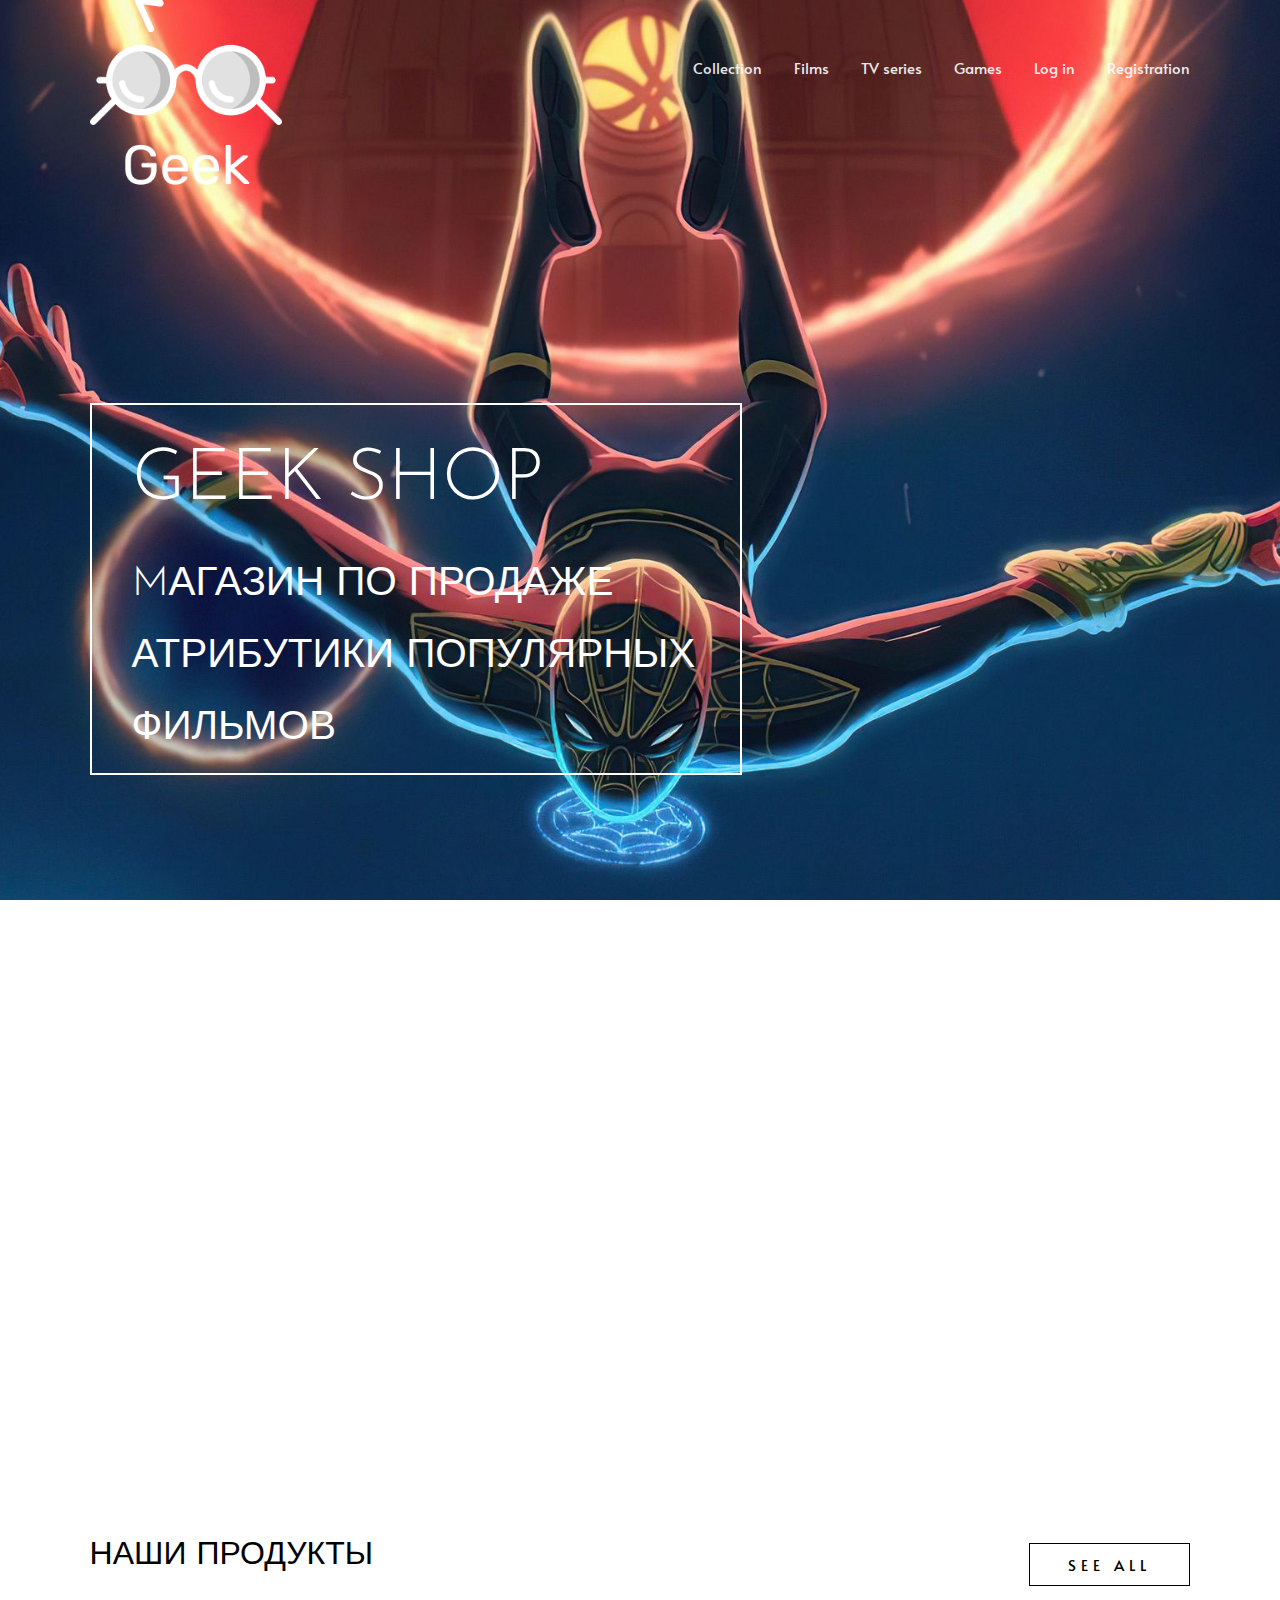
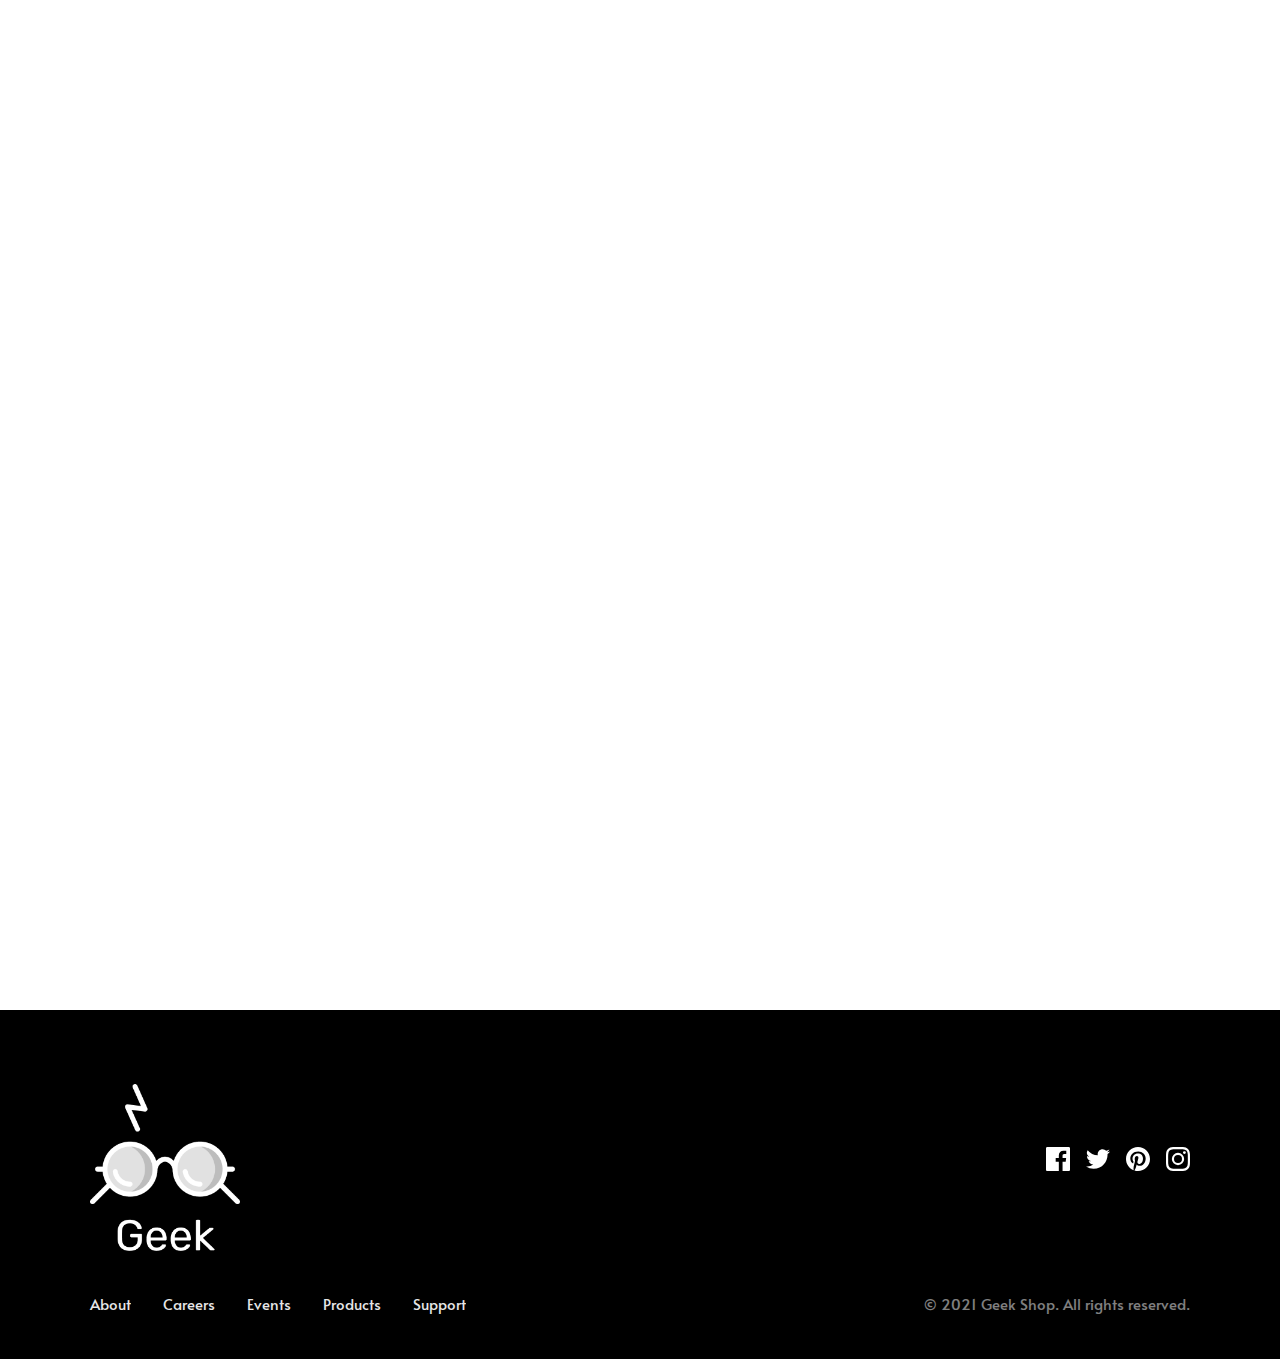
<file: Web Final/main/index.html>
<!DOCTYPE html>
<html lang="en">
<head>
  <meta charset="UTF-8">
  <meta name="viewport" content="width=device-width, initial-scale=1.0"> 

  <link rel="icon" type="image/png" sizes="32x32" href="./images/logo.png">

  <link rel="stylesheet" href="css/style.css">

  <title>Geek shop / main</title>

</head>
<body>

  <header>
    <div id="navbar" class="navbar">
      <div class="navbar__wrapper">
        <img class="logo navbar__logo" src="images/logo.png" width="10%"  alt="logo">
    
        <img id="menu-btn" class="navbar__menu-icon" src="images/icon-hamburger.svg" alt="Menu icon">
  
        <nav>
          <ul class="header-menu">
            <li class="header-menu__item"><a class="header-menu__link" href="#" title="About">Collection</a></li>
            <li class="header-menu__item"><a class="header-menu__link" href="#" title="Careers">Films</a></li>
            <li class="header-menu__item"><a class="header-menu__link" href="#" title="Events">TV series</a></li>
            <li class="header-menu__item"><a class="header-menu__link" href="#" title="Products">Games</a></li>
            <li class="header-menu__item"><a class="header-menu__link" href="../signup/signin.html" title="Support">Log in</a></li>
            <li class="header-menu__item"><a class="header-menu__link" href="../signup/signup.html" title="Support">Registration</a></li>
          </ul>
        </nav>
      </div>
    </div><br/>
  
    <div class="title-wrapper"><h1 class="title">Geek Shop 
<sub> <sub> Mагазин по продаже атрибутики популярных фильмов</sub></sub></h1></div>
  </header>

  <section class="interactive" title="Interactive section">
    <img class="interactive__img move-up-2" src="images/desktop/geekfree.jpg" alt="interactive game">
  
    <div class="interactive__content move-left">
      <h2 class="interactive__content-subtitle">Geek Shop</h2>
    
      <p class="interactive__content-paragraph">
        Geek Shop создан, чтобы дать возможность тысячам фанатам кинофильмов, 
        сериалов и игр по всему Казахстану быть ближе к тому, что им нравиться и 
        самовыражаться через нашу продукцию. 
      </p>
    </div>
  </section>

  <section class="creations" title="Creations section">
    <div class="creations__wrapper">
      <h2 class="subtitle creations__subtitle">Наши продукты</h2>
  
      <button class="button creations__button" title="See all">See all</button>
    
      <div class="creations__gallery">
        <a class="mix" href="../figure_page/index.html"><div class="creations__gallery-item move-up-1"><span class="creations__gallery-title">Фигурки</span></div></a>
        <div class="creations__gallery-item move-up-1"><span class="creations__gallery-title">Ночные светильники</span></div>
        <div class="creations__gallery-item move-up-1"><span class="creations__gallery-title">Футболки</span></div>
        <div class="creations__gallery-item move-up-1"><span class="creations__gallery-title">Значки</span></div>
        <div class="creations__gallery-item move-up-1"><span class="creations__gallery-title">Кружки</span></div>
        <div class="creations__gallery-item move-up-1"><span class="creations__gallery-title">Костюмы</span></div>
        <div class="creations__gallery-item move-up-1"><span class="creations__gallery-title">Настольные игры</span></div>
        <div class="creations__gallery-item move-up-1"><span class="creations__gallery-title">Geek boxes</span></div>
      </div>
    </div>
  </section>

  <footer>
    <div class="footer-wrapper">
      <img class="logo footer-logo" src="images/logo.png" alt="logo">
  
      <nav>
        <ul class="footer-menu">
          <li class="footer-menu__item"><a class="footer-menu__link" href="#" title="About">About</a></li>
          <li class="footer-menu__item"><a class="footer-menu__link" href="#" title="Careers">Careers</a></li>
          <li class="footer-menu__item"><a class="footer-menu__link" href="#" title="Events">Events</a></li>
          <li class="footer-menu__item"><a class="footer-menu__link" href="#" title="Products">Products</a></li>
          <li class="footer-menu__item"><a class="footer-menu__link" href="#" title="Support">Support</a></li>
        </ul>
      </nav>
  
      <div class="footer-social">
        <a class="footer-social__link" href="#" title="Facebook page"><img class="footer-social__img" src="images/icon-facebook.svg" alt="Icon facebook"></a>
        <a class="footer-social__link" href="#" title="Twitter page"><img class="footer-social__img" src="images/icon-twitter.svg" alt="Icon twitter"></a>
        <a class="footer-social__link" href="#" title="Pinterest page"><img class="footer-social__img" src="images/icon-pinterest.svg" alt="Icon pinterest"></a>
        <a class="footer-social__link" href="#" title="Instagram page"><img class="footer-social__img" src="images/icon-instagram.svg" alt="Icon instagram"></a>
      </div>
    
      <p class="footer-copyright">© 2021 Geek Shop. All rights reserved.</p>
    
      
  </footer>

  <script src="js/open.close.menu.js"></script>
  <script src="js/animation.js"></script>
</body>
</html>
</file>
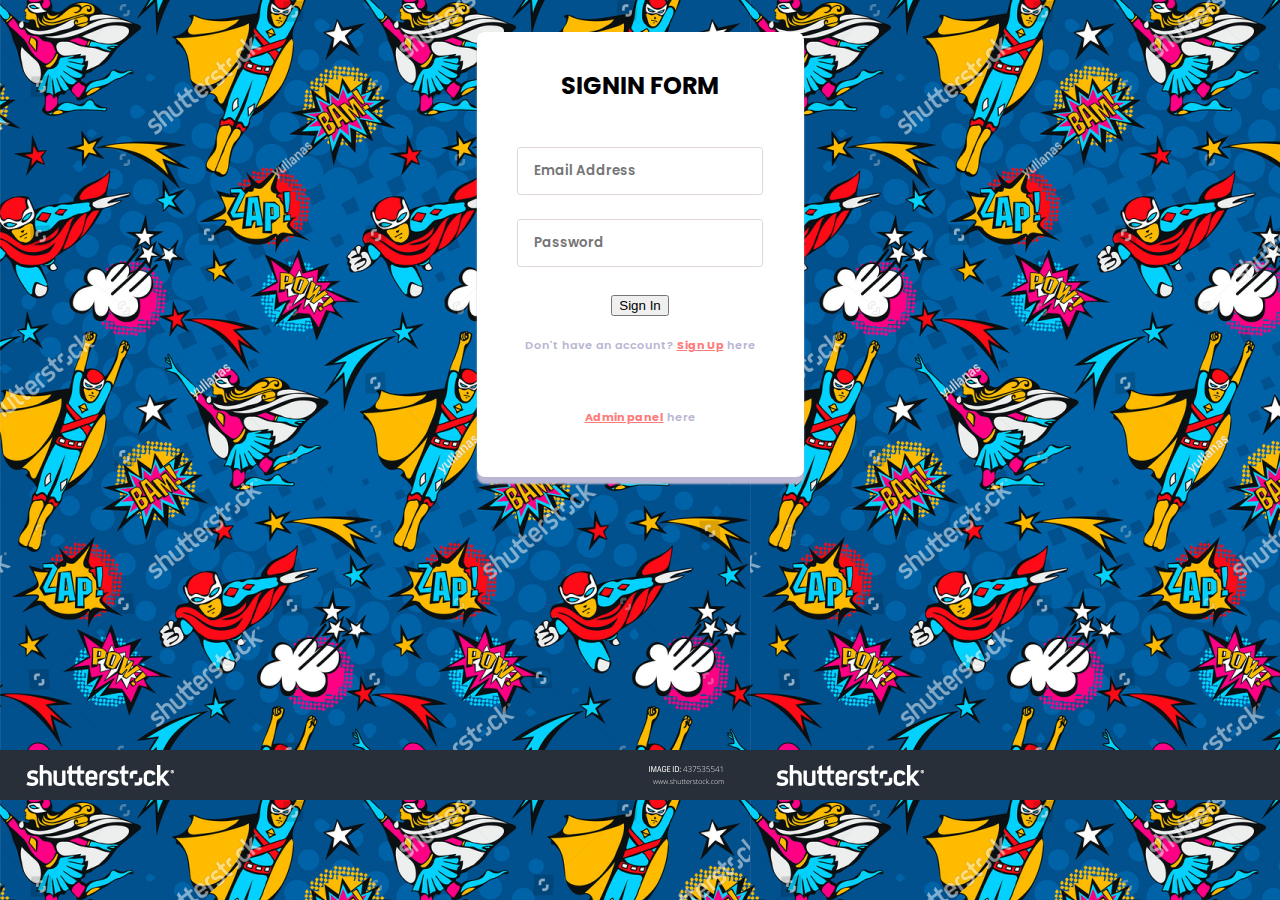
<file: Web Final/signup/signin.html>
<!DOCTYPE html>
<html lang="en">
<head>
    <meta charset="UTF-8">
    <meta http-equiv="X-UA-Compatible" content="IE=edge">
    <meta name="viewport" content="width=device-width, initial-scale=1.0">
    <link href="https://fonts.googleapis.com/css?family=Poppins:400,500,600,700&display=swap" rel="stylesheet">
    <title>Geek Shop / signin</title>
    <link rel="icon" type="image/png" sizes="32x32" href="./images/logo.png">
    <link rel="stylesheet" href="styles.css">
</head>
<body>
    <main>
        
        <form role="form" onsubmit="signIn(event);" autocomplete="off">
            <h2>SIGNIN FORM</h2>
            <div class="form-group">
                <input type="email" name="email" id="email" placeholder="Email Address" required>
            </div>
            <div class="form-group">
                <input type="password" name="pwd" id="pwd" placeholder="Password" required>
            </div>
            <div class="form-group"></br>
                <button type="submit">Sign In</button>
            </div>
            <p>Don't have an account? <a href="../signup/signup.html">Sign Up</a> here</p>
            <p> <a href="../CRUD/index.html">Admin panel</a> here</p>
        </form>
        
    </main>

    <script type="text/javascript" src="./script.js"></script>
</body>
</html>
</file>
<file: Web Final/main/css/style.css>
@font-face{font-family:"Alata";src:url("../fonts/Alata-Regular.ttf") format("truetype");font-weight:400}@font-face{font-family:"Josefine Sans";src:url("../fonts/JosefinSans-Light.ttf") format("truetype");font-weight:300}/*! normalize.css v8.0.1 | MIT License | github.com/necolas/normalize.css */html{line-height:1.15;-webkit-text-size-adjust:100%}body{margin:0}main{display:block}h1{font-size:2em;margin:.67em 0}hr{box-sizing:content-box;height:0;overflow:visible}pre{font-family:monospace,monospace;font-size:1em}a{background-color:transparent}abbr[title]{border-bottom:none;text-decoration:underline;text-decoration:underline dotted}b,strong{font-weight:bolder}code,kbd,samp{font-family:monospace,monospace;font-size:1em}small{font-size:80%}sub,sup{font-size:75%;line-height:0;position:relative;vertical-align:baseline}sub{bottom:-0.25em}sup{top:-0.5em}img{border-style:none}button,input,optgroup,select,textarea{font-family:inherit;font-size:100%;line-height:1.15;margin:0}button,input{overflow:visible}button,select{text-transform:none}button,[type=button],[type=reset],[type=submit]{-webkit-appearance:button}button::-moz-focus-inner,[type=button]::-moz-focus-inner,[type=reset]::-moz-focus-inner,[type=submit]::-moz-focus-inner{border-style:none;padding:0}button:-moz-focusring,[type=button]:-moz-focusring,[type=reset]:-moz-focusring,[type=submit]:-moz-focusring{outline:1px dotted ButtonText}fieldset{padding:.35em .75em .625em}legend{box-sizing:border-box;color:inherit;display:table;max-width:100%;padding:0;white-space:normal}progress{vertical-align:baseline}textarea{overflow:auto}[type=checkbox],[type=radio]{box-sizing:border-box;padding:0}[type=number]::-webkit-inner-spin-button,[type=number]::-webkit-outer-spin-button{height:auto}[type=search]{-webkit-appearance:textfield;outline-offset:-2px}[type=search]::-webkit-search-decoration{-webkit-appearance:none}::-webkit-file-upload-button{-webkit-appearance:button;font:inherit}details{display:block}summary{display:list-item}template{display:none}[hidden]{display:none}*,*::before,*::after{box-sizing:border-box}body{font-size:15px}h1,h2,span{font-family:"Josefine Sans",sans-serif;font-weight:lighter;text-transform:uppercase}p,a,button{font-family:"Alata",sans-serif}header{height:100vh;background-image:url("../images/mobile/image-hero.jpg");background-size:cover;background-position:center top;display:grid;align-items:start}@media(min-width: 1200px){header{background-image:url("../images/desktop/image-hero.jpg")}}header nav{display:none}@media(min-width: 1200px){header nav{display:block}}footer{background-color:#000;color:#fff;padding-top:3.6rem;padding-bottom:3.5rem}@media(min-width: 1200px){footer{padding-top:2.8rem;padding-bottom:2.8rem}}@media(min-width: 1200px){footer nav{order:2}}.navbar{padding-top:2.5rem;padding-bottom:2.5rem;-webkit-animation:move-down 1s;animation:move-down 1s}@media(min-width: 1200px){.navbar{padding-top:3.5rem;padding-bottom:3.5rem}}@media(max-width: 1199px){.header-menu{width:86%;height:100%;margin-left:auto;margin-right:auto;display:flex;flex-direction:column;justify-content:center}.header-menu__link{font-family:"Josefine Sans",sans-serif;text-transform:uppercase;font-size:1.5rem}}.title-wrapper{width:86%;max-width:1114px;margin-left:auto;margin-right:auto}.title{max-width:652px;padding:20px;border:2px solid;margin-top:0;margin-bottom:0;-webkit-animation:text-focus-in 1s cubic-bezier(0.55, 0.085, 0.68, 0.53) both;animation:text-focus-in 1s cubic-bezier(0.55, 0.085, 0.68, 0.53) both;font-size:2.5rem;color:#fff;line-height:1}@media(min-width: 1200px){.title{padding:40px;font-size:4.5rem}}.navbar__wrapper{width:86%;height:25px;max-width:1114px;margin-left:auto;margin-right:auto;display:flex;justify-content:space-between;align-items:center}.navbar__logo{display:block;width:150px}@media(min-width: 1200px){.navbar__logo{width:192px}}.navbar__menu-icon{cursor:pointer}@media(min-width: 1200px){.navbar__menu-icon{display:none}}.header-menu,.footer-menu{list-style-type:none;padding-left:0;display:flex;flex-direction:column;row-gap:1.45rem}@media(min-width: 1200px){.header-menu,.footer-menu{flex-direction:row;-moz-column-gap:2rem;column-gap:2rem}}.header-menu__link,.footer-menu__link{color:#fff;text-decoration:none;opacity:.9;position:relative}@media(min-width: 1200px){.header-menu__link::after,.footer-menu__link::after{content:"";display:block;width:0;height:2px;background-color:#fff;transition:width .3s,left .3s;position:absolute;left:50%;bottom:-8px}.header-menu__link:hover::after,.footer-menu__link:hover::after{width:100%;left:0}}.interactive{width:86%;max-width:1114px;height:auto;padding-top:6.25rem;padding-bottom:3.25rem;margin-left:auto;margin-right:auto;display:flex;flex-direction:column;justify-content:center;align-items:center;position:relative}@media(min-width: 1200px){.interactive{flex-direction:row;overflow:hidden}}.interactive__img{width:100%;max-width:731px;display:block;margin-bottom:3rem;opacity:0}@media(min-width: 600px){.interactive__img{width:80%}}@media(min-width: 1200px){.interactive__img{margin-right:auto}}.interactive__content{width:90%;max-width:640px;background-color:#fff;opacity:0}@media(min-width: 1200px){.interactive__content{padding:6rem;position:absolute;right:-100px;top:280px}}.interactive__content-subtitle{margin-top:0;margin-bottom:13.5px;font-size:2rem;text-align:center;line-height:1.1}@media(min-width: 1200px){.interactive__content-subtitle{font-size:3rem;text-align:left}}.interactive__content-paragraph{margin-top:0;color:#8c8c8c;text-align:center;line-height:1.7}@media(min-width: 1200px){.interactive__content-paragraph{text-align:left}}.creations{margin-bottom:4.1rem}.creations__wrapper{width:86%;max-width:1114px;margin-left:auto;margin-right:auto;display:grid}@media(min-width: 1200px){.creations__wrapper{grid-template-columns:repeat(2, 1fr)}}.creations__subtitle{font-size:2rem;text-align:center;order:1}@media(min-width: 1200px){.creations__subtitle{justify-self:start}}.creations__button{margin-left:auto;margin-right:auto;margin-top:2rem;margin-bottom:2rem;order:3}@media(min-width: 1200px){.creations__button{order:2;margin-right:0}}.creations__gallery{display:grid;row-gap:1.6rem;order:2}@media(min-width: 900px){.creations__gallery{grid-template-columns:repeat(2, 1fr);-moz-column-gap:1.6rem;column-gap:1.6rem}}@media(min-width: 1200px){.creations__gallery{grid-template-columns:repeat(4, 1fr);order:3;grid-column:1/-1}}@media(min-width: 1440px){.creations__gallery{-moz-column-gap:2rem;column-gap:2rem}}.creations__gallery-item:nth-child(1){background-image:url("../images/mobile/image-deep-earth.jpg");background-size:cover;background-position:center}@media(min-width: 1200px){.creations__gallery-item:nth-child(1){background-image:url("../images/desktop/image-deep-earth.jpg")}}.creations__gallery-item:nth-child(2){background-image:url("../images/mobile/image-night-arcade.jpg");background-size:cover;background-position:center}@media(min-width: 1200px){.creations__gallery-item:nth-child(2){background-image:url("../images/desktop/image-night-arcade.jpg")}}.creations__gallery-item:nth-child(3){background-image:url("../images/mobile/image-soccer-team.jpg");background-size:cover;background-position:center}@media(min-width: 1200px){.creations__gallery-item:nth-child(3){background-image:url("../images/desktop/image-soccer-team.jpg")}}.creations__gallery-item:nth-child(4){background-image:url("../images/mobile/image-grid.jpg");background-size:cover;background-position:center}@media(min-width: 1200px){.creations__gallery-item:nth-child(4){background-image:url("../images/desktop/image-grid.jpg")}}.creations__gallery-item:nth-child(5){background-image:url("../images/mobile/image-from-above.jpg");background-size:cover;background-position:center}@media(min-width: 1200px){.creations__gallery-item:nth-child(5){background-image:url("../images/desktop/image-from-above.jpg")}}.creations__gallery-item:nth-child(6){background-image:url("../images/mobile/image-pocket-borealis.jpg");background-size:cover;background-position:center}@media(min-width: 1200px){.creations__gallery-item:nth-child(6){background-image:url("../images/desktop/image-pocket-borealis.jpg")}}.creations__gallery-item:nth-child(7){background-image:url("../images/mobile/image-curiosity.jpg");background-size:cover;background-position:center}@media(min-width: 1200px){.creations__gallery-item:nth-child(7){background-image:url("../images/desktop/image-curiosity.jpg")}}.creations__gallery-item:nth-child(8){background-image:url("../images/mobile/image-fisheye.jpg");background-size:cover;background-position:center}@media(min-width: 1200px){.creations__gallery-item:nth-child(8){background-image:url("../images/desktop/image-fisheye.jpg")}}.creations__gallery-item{height:7.75rem;padding:20px;opacity:0;display:flex;align-items:flex-end;font-size:1.5rem;color:#fff;position:relative}.creations__gallery-item::before{content:"";width:100%;height:100%;background-image:linear-gradient(90deg, rgba(0, 0, 0, 0.5) 15%, rgba(255, 255, 255, 0) 65%);position:absolute;top:0;left:0}@media(min-width: 1200px){.creations__gallery-item{max-width:256px;height:450px;background-size:cover;background-position:center;cursor:pointer;transform:scale(1);font-size:2rem}.creations__gallery-item::before{background-image:linear-gradient(rgba(255, 255, 255, 0) 40%, rgba(0, 0, 0, 0.6) 80%);transition:background-image .5s}.creations__gallery-item:hover{color:#000;transform:scale(0.98);transition:transform .5s}.creations__gallery-item:hover::before{background-image:linear-gradient(rgba(255, 255, 255, 0.8) 100%, rgba(0, 0, 0, 0.6) 0%)}}.creations__gallery-title{width:50%;position:absolute}@media(min-width: 1200px){.creations__gallery-title{width:90%}}.button{display:block;border-style:none;border:1px solid;padding:12px 2.4rem;background-color:inherit;transition:color .5s,background-color .5s;color:inherit;text-transform:uppercase;letter-spacing:5px}@media(min-width: 1200px){.button:hover{cursor:pointer;color:#fff;background-color:#000;transition:color .5s,background-color .5s}}.footer-wrapper{width:86%;max-width:1114px;margin-left:auto;margin-right:auto;display:grid}@media(min-width: 1200px){.footer-wrapper{grid-template-columns:repeat(2, 1fr);row-gap:1.8rem}}.footer-logo{display:block;width:150px;margin-left:auto;margin-right:auto;margin-bottom:1.5rem}@media(min-width: 1200px){.footer-logo{margin:0}}.footer-menu{margin-bottom:3.3rem;align-items:center}@media(min-width: 1200px){.footer-menu{margin:0;justify-content:start;order:3}}.footer-social{display:flex;justify-content:center;align-items:center;-moz-column-gap:1rem;column-gap:1rem}@media(min-width: 1200px){.footer-social{margin-left:auto;justify-content:end}}.footer-social__link{position:relative}@media(min-width: 1200px){.footer-social__link::after{content:"";display:block;width:0;height:2px;background-color:#fff;transition:width .3s,left .3s;position:absolute;left:50%;bottom:-8px}.footer-social__link:hover::after{width:100%;left:0}}.footer-copyright{text-align:center;opacity:.5}@media(min-width: 1200px){.footer-copyright{margin:0;text-align:end;order:4}}.footer-attribution{font-size:11px;text-align:center}@media(min-width: 1200px){.footer-attribution{grid-column:1/-1;order:5}}.footer-attribution__link{color:#3e52a3}@media(max-width: 1199px){.js-navbar__nav{display:block;width:100%;height:100vh;background-color:#000;position:fixed;top:0;left:0;z-index:10}}@media(max-width: 1199px){.js-fixed-logo,.js-fixed-menu{position:fixed;z-index:20}.js-fixed-logo{left:7.5%}.js-fixed-menu{right:7.5%}}.js-remove-opacity{opacity:1;transition:opacity 1s}.js-move-up-1{-webkit-animation:move-up-1 1s;animation:move-up-1 1s}.js-move-up-2{-webkit-animation:move-up-2 1.5s;animation:move-up-2 1.5s}.js-move-left{-webkit-animation:move-left 1.5s;animation:move-left 1.5s}.js-move-right{-webkit-animation:move-right .8s ease-in-out;animation:move-right .8s ease-in-out}@-webkit-keyframes move-up-1{0%{transform:translateY(50px)}100%{transform:translateY(0)}}@keyframes move-up-1{0%{transform:translateY(50px)}100%{transform:translateY(0)}}@-webkit-keyframes move-up-2{0%{transform:translateY(200px)}100%{transform:translateY(0)}}@keyframes move-up-2{0%{transform:translateY(200px)}100%{transform:translateY(0)}}@-webkit-keyframes move-left{0%{transform:translateX(200px)}100%{transform:translateX(0)}}@keyframes move-left{0%{transform:translateX(200px)}100%{transform:translateX(0)}}@-webkit-keyframes move-right{0%{transform:translateX(-200px)}100%{transform:translateX(0)}}@keyframes move-right{0%{transform:translateX(-200px)}100%{transform:translateX(0)}}@-webkit-keyframes move-down{0%{transform:translateY(-50px)}100%{transform:translateY(0)}}@keyframes move-down{0%{transform:translateY(-50px)}100%{transform:translateY(0)}}@-webkit-keyframes text-focus-in{0%{-webkit-filter:blur(12px);filter:blur(12px);opacity:0}100%{-webkit-filter:blur(0px);filter:blur(0px);opacity:1}}@keyframes text-focus-in{0%{-webkit-filter:blur(12px);filter:blur(12px);opacity:0}100%{-webkit-filter:blur(0px);filter:blur(0px);opacity:1}}/*# sourceMappingURL=style.css.map */
</file>
<file: Web Final/signup/styles.css>
:root {
    --red: hsl(0, 100%, 74%);
    --green: hsl(154, 59%, 51%);
    --green-border: hsl(154, 49%, 45%);
    --blue: hsl(248, 32%, 49%);
    --dark-blue: hsl(249, 10%, 26%);
    --grayish-blue: hsl(246, 25%, 77%);
    --shadow-red: hsl(0, 56%, 61%);
    --gray-border: rgb(224, 214, 214);
}

body {
    font-family: "Poppins", sans-serif;
    background: url("images/hero2.jpg") no-repeat;
    background-size: cover;
    padding: 0;
    margin: 0;
    font-size: 16px;
    text-align: center;
    display: flex;
    flex-direction: column;
    align-items: center;
    overflow-x: hidden;
}

.page_container {
    box-sizing: border-box;
    min-width: 350px;
    max-width: 1440px;
    width: 100%;
    height: 100%;
    background: rgba(255, 0, 0, 0.5);
    display: flex;
    flex-direction: column;
    padding: 0 1rem;
}

.header {
    color: white;
}

h1 {
    white-space: pre-line;
    font-weight: 600;
    font-size: 1.5rem;
    line-height: 2.1rem;
    margin-top: 5rem;
    color: var(--grayish-blue);
}

p {
    margin: 0;
    margin-bottom: 4rem;
    padding: 0;
    font-weight: 400;
    line-height: 1.5rem;
    font-size: 0.9rem;
}



form {
    display: flex;
    flex-direction: column;
    align-items: center;
    justify-content: space-evenly;
    background: white;
    margin: 2rem 0;
    border-radius: 0.5rem;
    box-shadow: 0px 7px 2px 0px var(--grayish-blue);
}

input:first-of-type {
    margin-top: 1.5rem;
}

input {
    box-sizing: border-box;
    font-family: "Poppins", sans-serif;
    font-weight: 600;
    width: 85%;
    height: 3rem;
    margin-top: 1rem;
    padding-left: 1rem;
    border: 1px solid var(--gray-border);
    border-radius: 0.2rem;
}

input:focus {
    border: 1px solid black;
}

.btn_submit {
    font-size: 1rem;
    letter-spacing: 1px;
    text-transform: uppercase;
    font-weight: 500;
    box-sizing: border-box;
    width: 85%;
    background: var(--green);
    border: none;
    box-shadow: 0px 1px 1px 3px var(--green-border);
    color: white;
    cursor: pointer;
}

form p {
    font-size: 0.7rem;
    padding: 1rem 3rem;
    margin-bottom: 1rem;
    font-weight: 600;
    color: var(--grayish-blue);
    line-height: 1.5rem;
}

form a {
    color: var(--red);
    font-weight: 700;
}



@media screen and (min-width: 720px) {

    body {
        background-repeat: repeat;
        background-size: auto 50rem;
        background-clip: border-box;
        overflow: hidden;
    }

    .page_container {
        flex-direction: row;
        height: 100vh;
        align-items: center;
        justify-content: center;
    }

    .header {
        width: 49%;
        max-width: 30rem;
        text-align: left;
        padding-right: 1rem;
    }

    .forms_container {
        width: 49%;
        max-width: 35rem;
        align-items: flex-start;
    }

    form {
        padding: 1rem 0;
    }

    h1 {
        font-weight: 700;
        font-size: 3rem;
        line-height: 3.5rem;
    }

    
}
</file>
